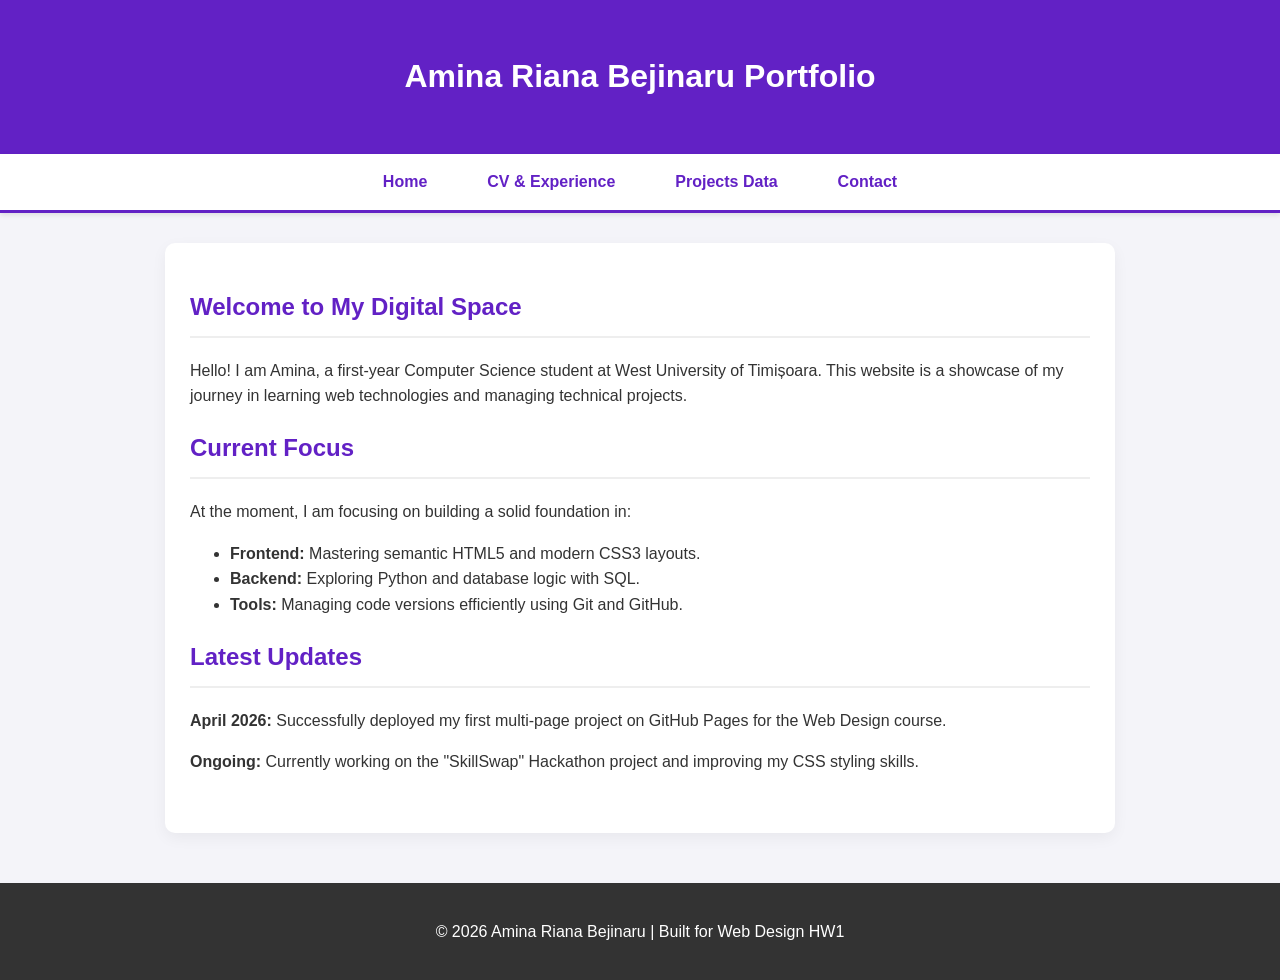
<file: index.html>
<!DOCTYPE html>
<html lang="en">
<head>
    <meta charset="UTF-8">
    <meta name="viewport" content="width=device-width, initial-scale=1.0">
    <title>Amina Riana Bejinaru | Portfolio Home</title>
    <link rel="stylesheet" href="style.css">
</head>
<body>
    <a href="#main-content" class="skip-link">Skip to main content</a>

    <header>
        <h1>Amina Riana Bejinaru Portfolio</h1>
    </header>

    <nav>
        <ul>
            <li><a href="index.html">Home</a></li>
            <li><a href="cv.html">CV & Experience</a></li>
            <li><a href="data.html">Projects Data</a></li>
            <li><a href="contact.html">Contact</a></li>
        </ul>
    </nav>

    <main id="main-content">
        <section>
            <h2>Welcome to My Digital Space</h2>
            <p>Hello! I am Amina, a first-year Computer Science student at West University of Timișoara. This website is a showcase of my journey in learning web technologies and managing technical projects.</p>
        </section>

        <section>
            <h2>Current Focus</h2>
            <p>At the moment, I am focusing on building a solid foundation in:</p>
            <ul>
                <li><strong>Frontend:</strong> Mastering semantic HTML5 and modern CSS3 layouts.</li>
                <li><strong>Backend:</strong> Exploring Python and database logic with SQL.</li>
                <li><strong>Tools:</strong> Managing code versions efficiently using Git and GitHub.</li>
            </ul>
        </section>

        <section>
            <h2>Latest Updates</h2>
            <p><strong>April 2026:</strong> Successfully deployed my first multi-page project on GitHub Pages for the Web Design course.</p>
            <p><strong>Ongoing:</strong> Currently working on the "SkillSwap" Hackathon project and improving my CSS styling skills.</p>
        </section>
    </main>

    <footer>
        <p>&copy; 2026 Amina Riana Bejinaru | Built for Web Design HW1</p>
    </footer>
</body>
</html>
</file>
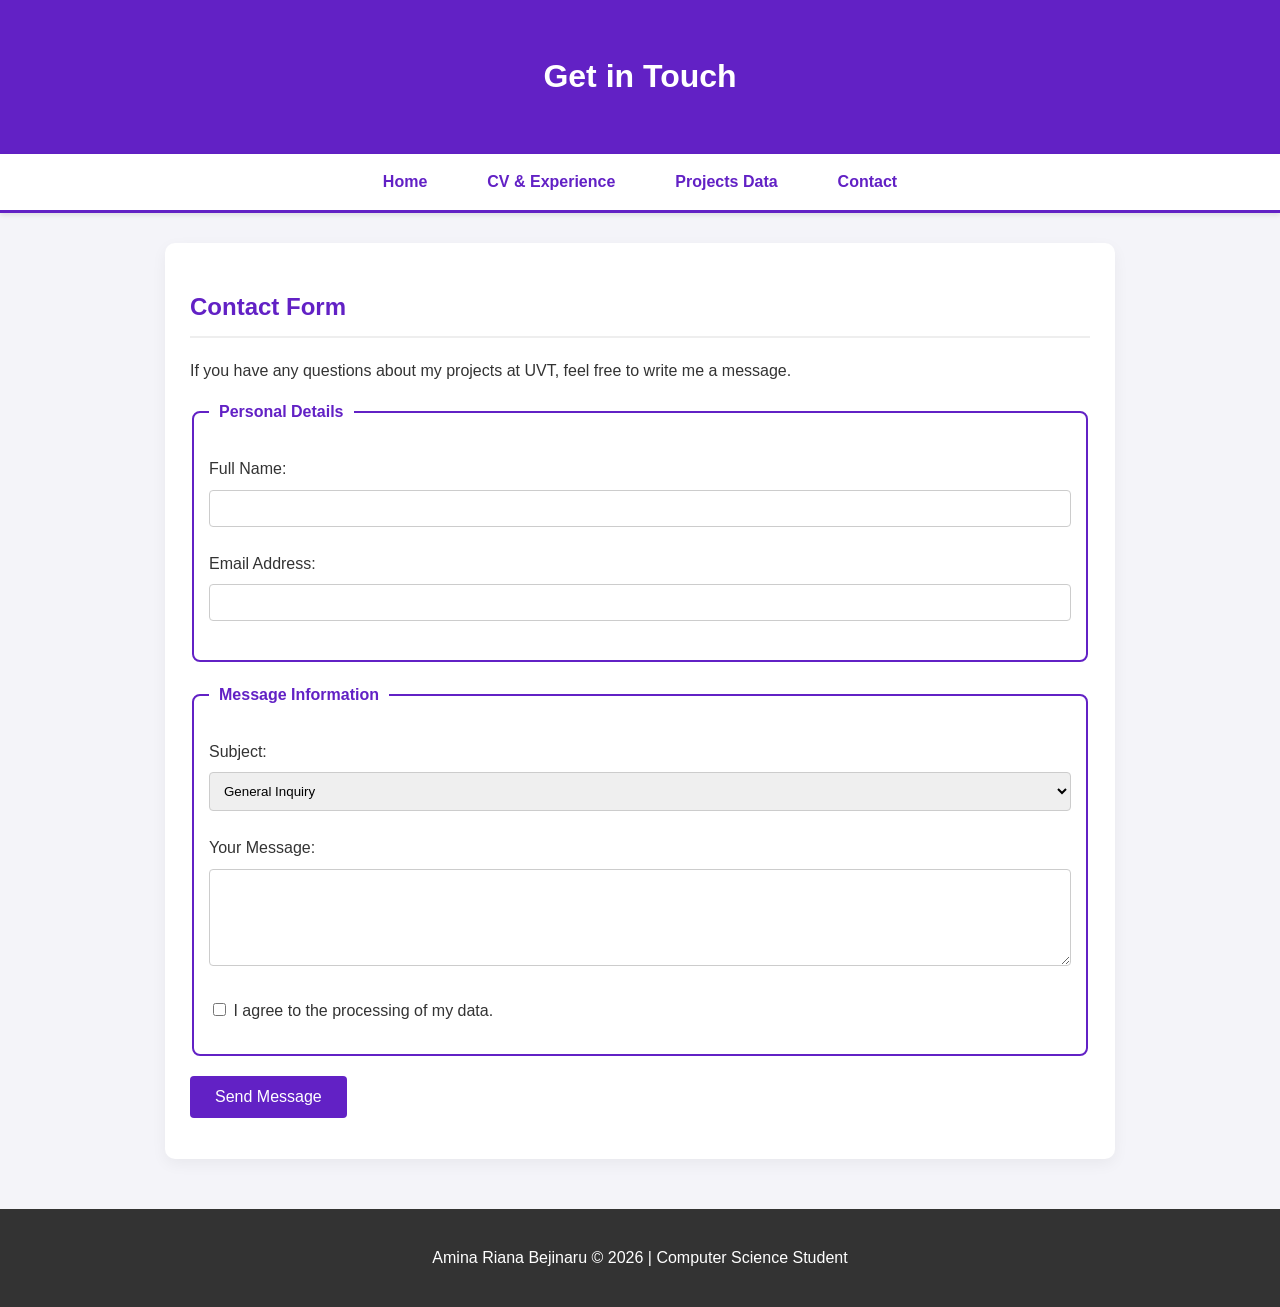
<file: contact.html>
<!DOCTYPE html>
<html lang="en">
<head>
    <meta charset="UTF-8">
    <meta name="viewport" content="width=device-width, initial-scale=1.0">
    <title>Contact - Amina Riana Bejinaru</title>
    <link rel="stylesheet" href="style.css">
</head>
<body>
    <a href="#main-content" class="skip-link">Skip to main content</a>

    <header>
        <h1>Get in Touch</h1>
    </header>

    <nav>
        <ul>
            <li><a href="index.html">Home</a></li>
            <li><a href="cv.html">CV & Experience</a></li>
            <li><a href="data.html">Projects Data</a></li>
            <li><a href="contact.html">Contact</a></li>
        </ul>
    </nav>

    <main id="main-content">
        <section>
            <h2>Contact Form</h2>
            <p>If you have any questions about my projects at UVT, feel free to write me a message.</p>
            
            <form action="#" method="post">
                <fieldset>
                    <legend>Personal Details</legend>
                    
                    <p>
                        <label for="full-name">Full Name:</label><br>
                        <input type="text" id="full-name" name="user_name" required>
                    </p>
                    
                    <p>
                        <label for="email-addr">Email Address:</label><br>
                        <input type="email" id="email-addr" name="user_email" required>
                    </p>
                </fieldset>

                <fieldset>
                    <legend>Message Information</legend>
                    
                    <p>
                        <label for="subject">Subject:</label><br>
                        <select id="subject" name="message_subject">
                            <option value="general">General Inquiry</option>
                            <option value="project">Project Collaboration</option>
                            <option value="feedback">Feedback</option>
                        </select>
                    </p>

                    <p>
                        <label for="message">Your Message:</label><br>
                        <textarea id="message" name="user_message" rows="5" required></textarea>
                    </p>

                    <p>
                        <input type="checkbox" id="privacy" name="privacy_check" required>
                        <label for="privacy">I agree to the processing of my data.</label>
                    </p>
                </fieldset>

                <p>
                    <button type="submit">Send Message</button>
                </p>
            </form>
        </section>
    </main>

    <footer>
        <p>Amina Riana Bejinaru &copy; 2026 | Computer Science Student</p>
    </footer>
</body>
</html>
</file>
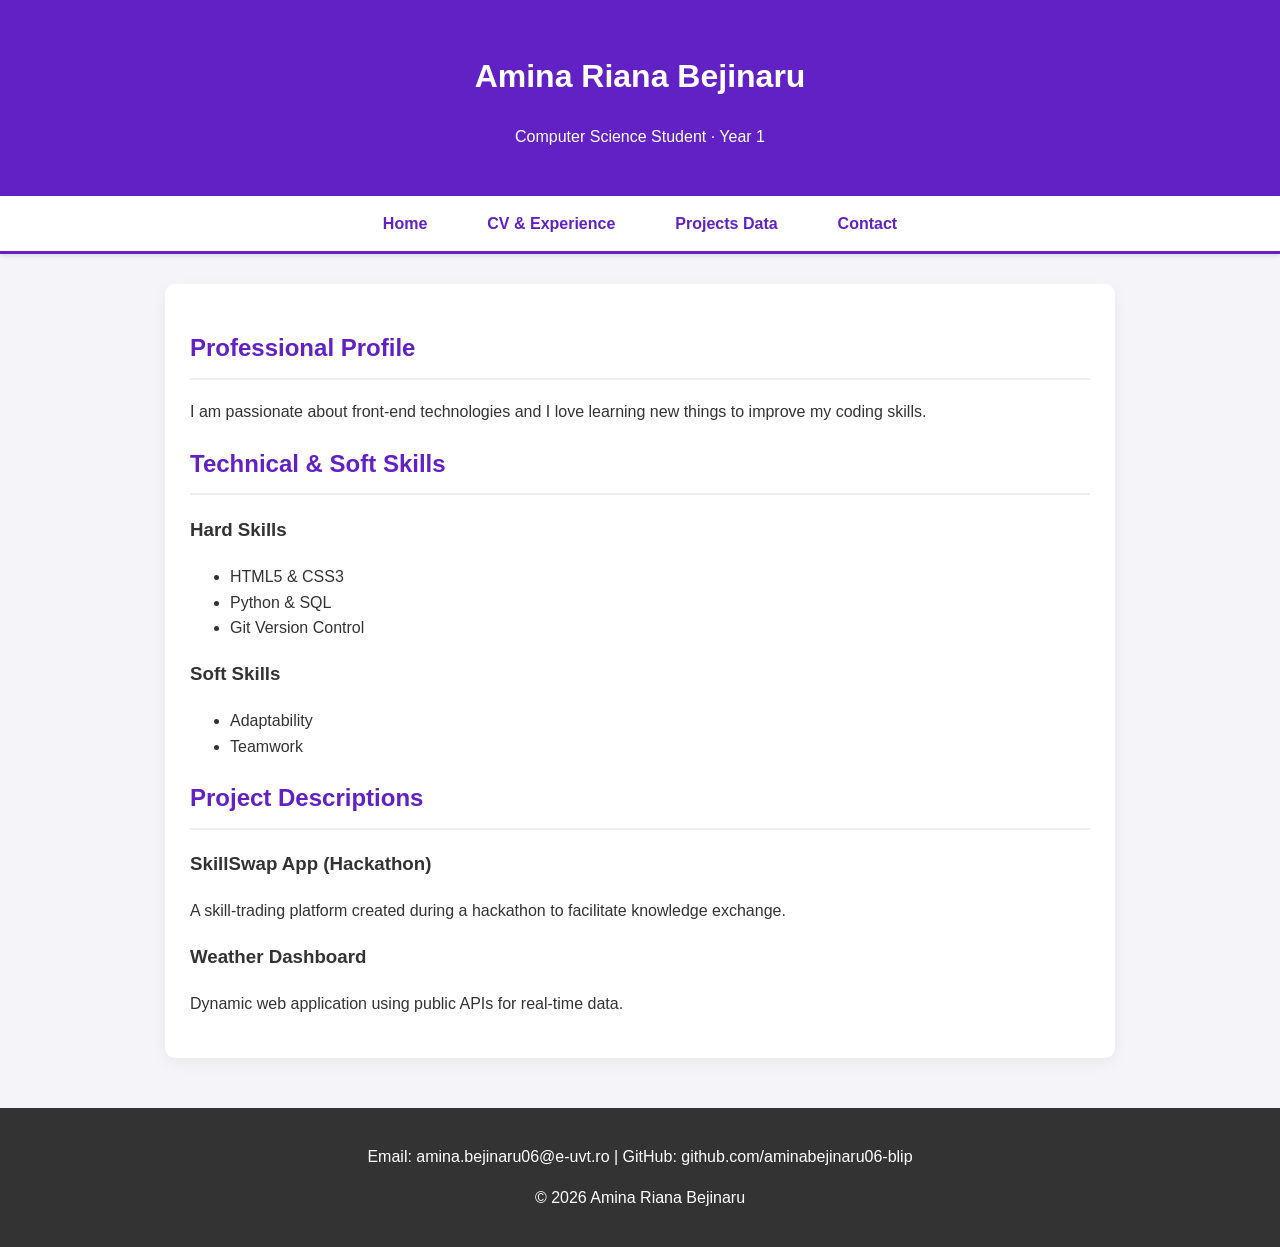
<file: cv.html>
<!DOCTYPE html>
<html lang="en">
<head>
    <meta charset="UTF-8">
    <meta name="viewport" content="width=device-width, initial-scale=1.0">
    <title>CV - Amina Riana Bejinaru</title>
    <link rel="stylesheet" href="style.css"> </head>
<body>
    <a href="#main-content" class="skip-link">Skip to main content</a>

    <header>
        <h1>Amina Riana Bejinaru</h1>
        <p>Computer Science Student · Year 1</p>
    </header>

    <nav>
        <ul>
            <li><a href="index.html">Home</a></li>
            <li><a href="cv.html">CV & Experience</a></li>
            <li><a href="data.html">Projects Data</a></li>
            <li><a href="contact.html">Contact</a></li>
        </ul>
    </nav>

    <main id="main-content">
        <section>
            <h2>Professional Profile</h2>
            <p>I am passionate about front-end technologies and I love learning new things to improve my coding skills.</p>
        </section>

        <section>
            <h2>Technical & Soft Skills</h2>
            <h3>Hard Skills</h3>
            <ul>
                <li>HTML5 & CSS3</li>
                <li>Python & SQL</li>
                <li>Git Version Control</li>
            </ul>
            <h3>Soft Skills</h3>
            <ul>
                <li>Adaptability</li>
                <li>Teamwork</li>
            </ul>
        </section>

        <section>
            <h2>Project Descriptions</h2>
            <article>
                <h3>SkillSwap App (Hackathon)</h3>
                <p>A skill-trading platform created during a hackathon to facilitate knowledge exchange.</p>
            </article>
            <article>
                <h3>Weather Dashboard</h3>
                <p>Dynamic web application using public APIs for real-time data.</p>
            </article>
        </section>
    </main>

    <footer>
        <p>Email: amina.bejinaru06@e-uvt.ro | GitHub: github.com/aminabejinaru06-blip</p>
        <p>&copy; 2026 Amina Riana Bejinaru</p>
    </footer>
</body>
</html>
</file>
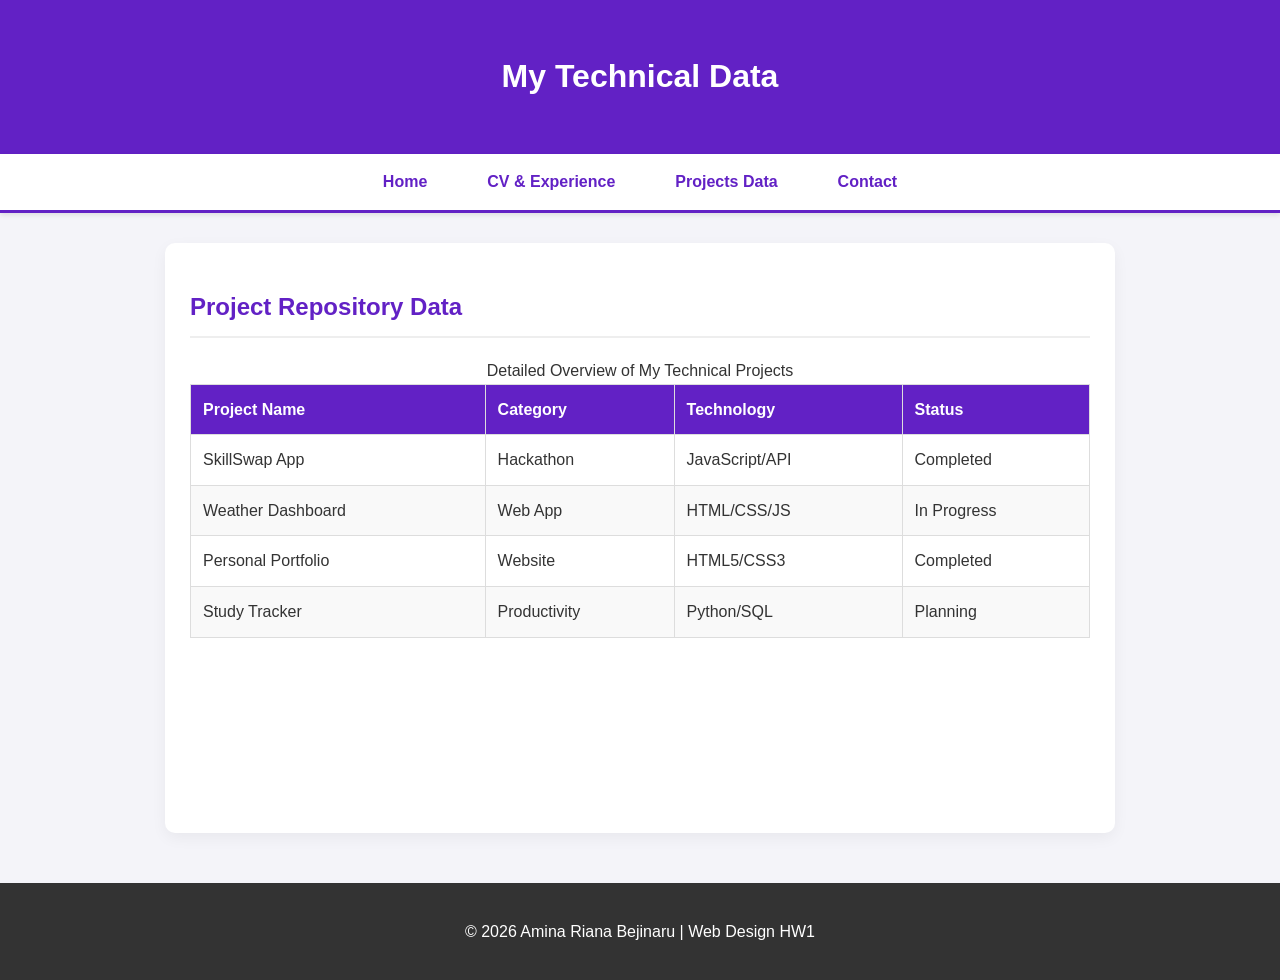
<file: data.html>
<!DOCTYPE html>
<html lang="en">
<head>
    <meta charset="UTF-8">
    <meta name="viewport" content="width=device-width, initial-scale=1.0">
    <title>Projects Data - Amina Riana Bejinaru</title>
    <link rel="stylesheet" href="style.css">
</head>
<body>
    <a href="#main-content" class="skip-link">Skip to main content</a>

    <header>
        <h1>My Technical Data</h1>
    </header>

    <nav>
        <ul>
            <li><a href="index.html">Home</a></li>
            <li><a href="cv.html">CV & Experience</a></li>
            <li><a href="data.html">Projects Data</a></li>
            <li><a href="contact.html">Contact</a></li>
        </ul>
    </nav>

    <main id="main-content">
        <h2>Project Repository Data</h2>
        <table>
            <caption>Detailed Overview of My Technical Projects</caption>
            <thead>
                <tr>
                    <th scope="col">Project Name</th>
                    <th scope="col">Category</th>
                    <th scope="col">Technology</th>
                    <th scope="col">Status</th>
                </tr>
            </thead>
            <tbody>
                <tr>
                    <td>SkillSwap App</td>
                    <td>Hackathon</td>
                    <td>JavaScript/API</td>
                    <td>Completed</td>
                </tr>
                <tr>
                    <td>Weather Dashboard</td>
                    <td>Web App</td>
                    <td>HTML/CSS/JS</td>
                    <td>In Progress</td>
                </tr>
                <tr>
                    <td>Personal Portfolio</td>
                    <td>Website</td>
                    <td>HTML5/CSS3</td>
                    <td>Completed</td>
                </tr>
                <tr>
                    <td>Study Tracker</td>
                    <td>Productivity</td>
                    <td>Python/SQL</td>
                    <td>Planning</td>
                </tr>
            </tbody>
        </table>
    </main>

    <footer>
        <p>&copy; 2026 Amina Riana Bejinaru | Web Design HW1</p>
    </footer>
</body>
</html>
</file>
<file: style.css>
/* --- STILURI GLOBALE (Valabile pentru toate paginile) --- */
body {
    font-family: 'Segoe UI', Arial, sans-serif;
    line-height: 1.6;
    margin: 0;
    padding: 0;
    background-color: #f4f4f9; /* Gri foarte deschis */
    color: #333;
}

header {
    background-color: #6221c5; 
    color: white;
    padding: 30px 0;
    text-align: center;
}

/* Navigarea - Va arăta la fel pe toate paginile */
nav {
    background-color: #fff;
    border-bottom: 3px solid #6221c5;
    box-shadow: 0 2px 5px rgba(0,0,0,0.1);
}

nav ul {
    list-style: none;
    padding: 0;
    margin: 0;
    display: flex;
    justify-content: center;
    gap: 20px;
}

nav ul li a {
    display: block;
    padding: 15px 20px;
    text-decoration: none;
    color: #6221c5;
    font-weight: bold;
    transition: 0.3s;
}

nav ul li a:hover {
    background-color: #6221c5;
    color: white;
}

/* Containerul principal de conținut */
main {
    max-width: 900px;
    margin: 30px auto;
    padding: 25px;
    background: white;
    border-radius: 10px;
    box-shadow: 0 5px 15px rgba(0,0,0,0.05);
    min-height: 60vh; /* Se asigură că pagina nu e prea scurtă */
}

h2 {
    color: #6221c5;
    border-bottom: 2px solid #eee;
    padding-bottom: 10px;
}

/* --- STILURI SPECIFICE (Se vor activa doar unde există elementele) --- */

/* Pagina Projects Data (Tabele) */
table {
    width: 100%;
    border-collapse: collapse;
    margin-top: 20px;
}

th, td {
    border: 1px solid #ddd;
    padding: 12px;
    text-align: left;
}

th { 
    background-color: #6221c5; 
    color: white; 
}

tr:nth-child(even) {
    background-color: #f9f9f9; /* Efect de rânduri alternate */
}

/* Pagina Contact (Formular) */
fieldset {
    border: 2px solid #6221c5;
    border-radius: 8px;
    margin-bottom: 20px;
    padding: 15px;
}

legend {
    font-weight: bold;
    padding: 0 10px;
    color: #6221c5;
}

input[type="text"], input[type="email"], select, textarea {
    width: 100%;
    padding: 10px;
    margin: 8px 0;
    border: 1px solid #ccc;
    border-radius: 4px;
    box-sizing: border-box; /* Foarte important pentru lățime */
}

button {
    background-color: #6221c5;
    color: white;
    padding: 12px 25px;
    border: none;
    border-radius: 4px;
    cursor: pointer;
    font-size: 16px;
    transition: 0.3s;
}

button:hover {
    background-color: #4a1896;
}

/* Footer uniform */
footer {
    text-align: center;
    padding: 20px;
    background: #333;
    color: white;
    margin-top: 50px;
}

/* Stil pentru link-ul de accesibilitate */
.skip-link {
    position: absolute;
    top: -100px;
    left: 0;
    background: #6221c5;
    color: white;
    padding: 10px;
    z-index: 100;
}
.skip-link:focus { top: 0; }
</file>
